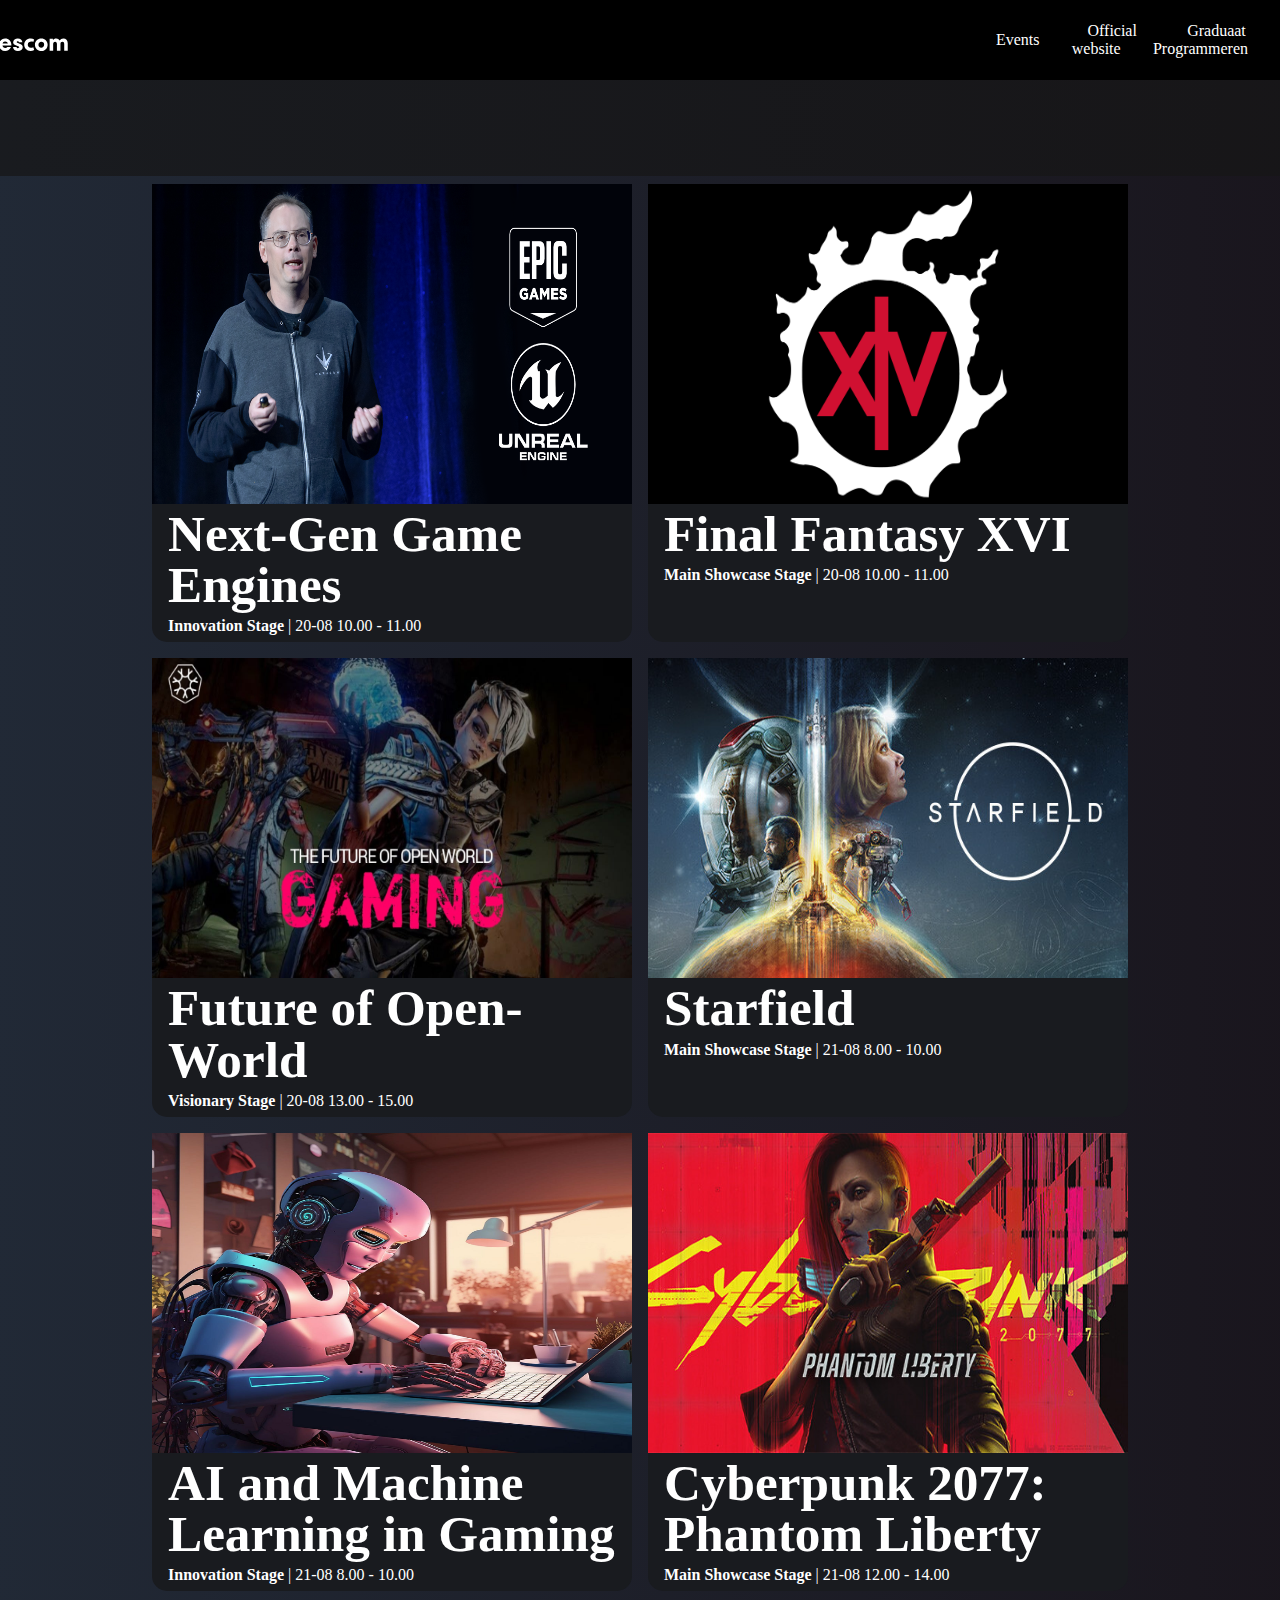
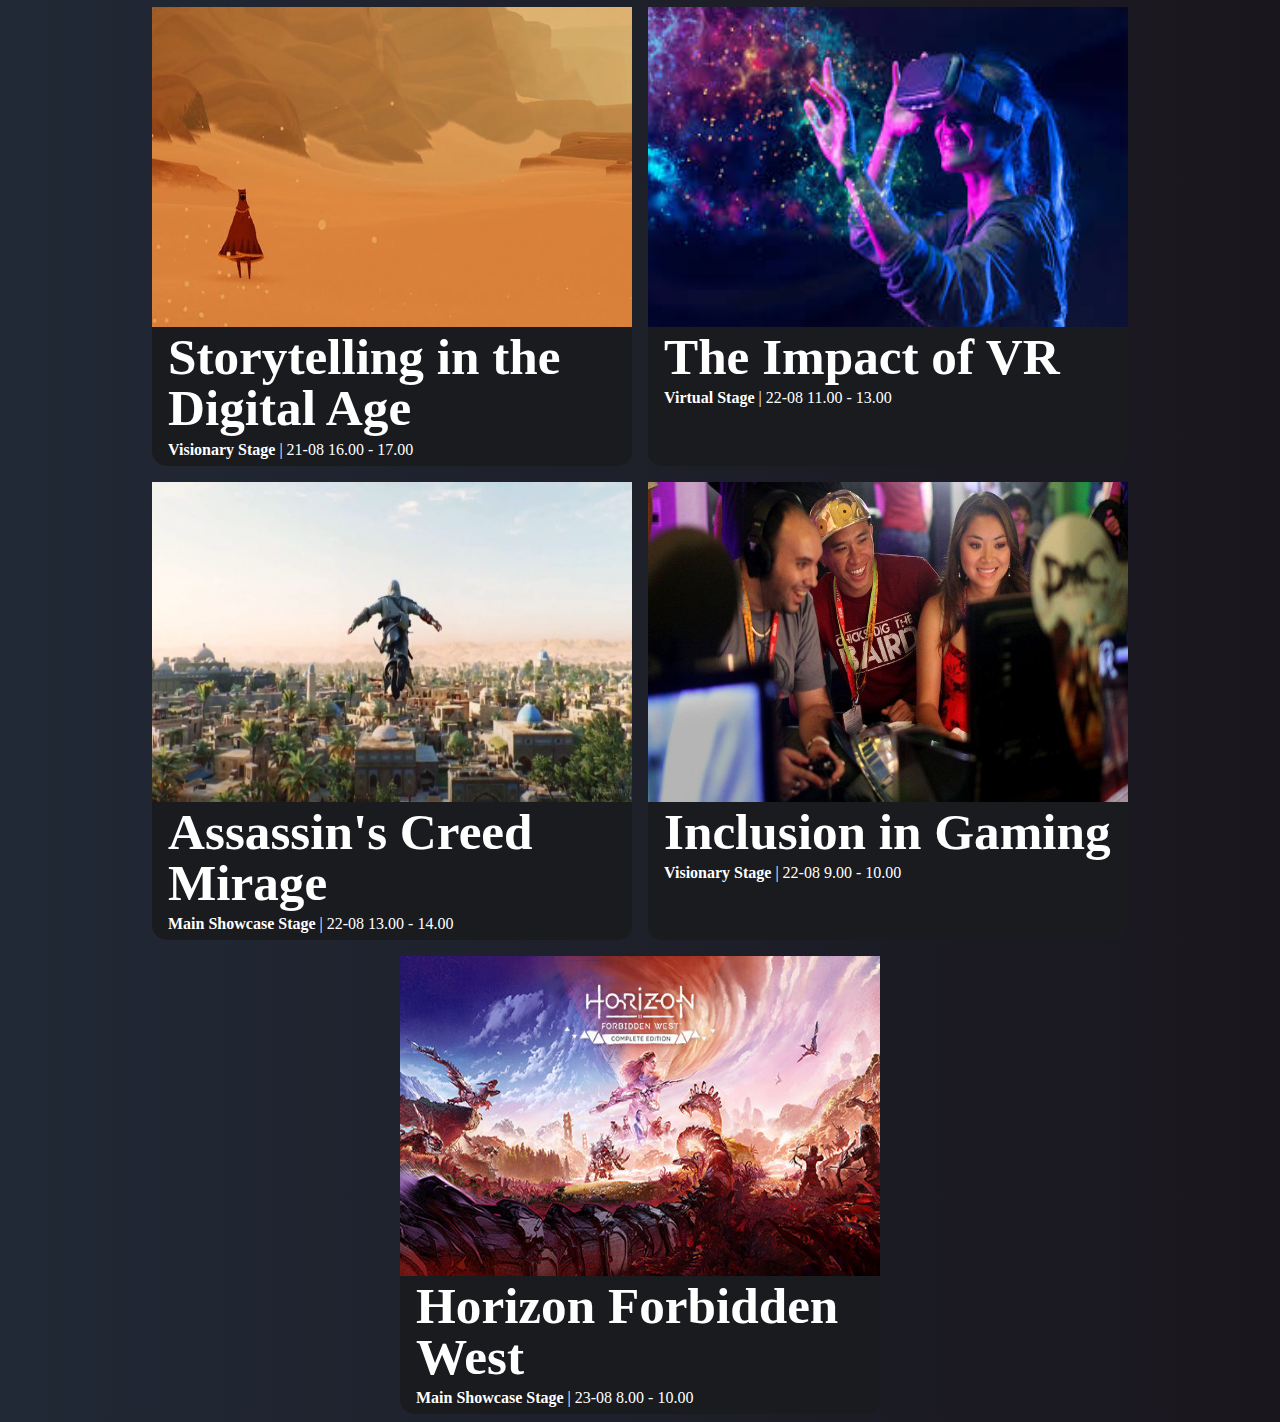
<file: index.html>
<!DOCTYPE html>
<html lang="en">
<head>
    <meta charset="UTF-8">
    <meta name="viewport" content="width=device-width, initial-scale=1.0">
    <title>Document</title>
    <link rel="stylesheet" href="./css/main.css">
</head>
<body>
    <div id="eventDetail"></div>
    <div id="navigation">
        <img src="./images/images-rw/logo.svg" alt="logo">
    </div>
    <div id="countdown"></div>
    <div id="lineup"></div>

  

    <script  src="./js/data.js"></script>
    <script  src="./js/main.js"></script>
</body>
</html>
</file>
<file: css/main.css>
body {
    background: linear-gradient(to right, hsl(217, 24%, 17%), hsl(270, 15%, 10%));

    text-align: center;
    margin: 0;
    padding: 0;
    color: white;
}



#navigation {
    background-color: black;
    height: 5rem;
    display: flex;
    justify-content: end;
    align-items: center;
    margin-bottom: 0;
}

#navigation img {
    margin-right: 70%;
}

#navigation a{
    color: white;
    margin-right: 2rem;
    text-decoration: none;

}


#countdown {
    background: linear-gradient(to right, hsl(220, 11%, 11%), hsl(270, 5%, 9%));
    height: 6rem;
    align-items: center;
}

#countdown h1 {
    font-size: 2rem;
    margin-top: 0;
}


#countdown p {
    font-size: 1.5rem;
    line-height: 0;
}






#lineup {
    display: flex;
    flex-wrap: wrap;
    justify-content: center;
    padding: 0;
    
}

#lineup img {
    width: 30rem;
    height: 20rem;


}

#lineup div{ 
    cursor: pointer;
    background-color: hsl(220, 11%, 11%);
    margin: 0.5rem;
    border-radius: 0px 0px 15px 15px;
    max-width: 30rem;
    text-align: left;
    

}




#lineup h2 {
    font-size: 3.2rem;
    flex-wrap: wrap;
    line-height: 1;
    padding-bottom: 0;
    margin: 0;
    padding-left: 1rem;
    
}

#lineup p {
    line-height: 0;
    padding-left: 1rem;
}


#eventDetail {
    position: fixed;
    color: black;
    background-color: white;
    left: 50%;
    height: 100%;
    max-width: 100%;
}

#eventDetail div{
    display: flex;
    margin-left: 30%;
    
}

#eventDetail h2{
    text-align: start;
    flex-wrap: wrap;
    max-width: 90%;
    
}

#eventDetail div a{
    
    margin-left: 1rem;
    color: black;
    text-decoration: none;
    

}

#eventDetail div img {
    width: 5rem;
    height: 5rem;
}
#eventDetail p{
    text-align: start;
}

#eventDetail img{
    width: 30rem;
    height: 20rem;
    float: left;
    margin: 1rem;
}

#eventDetail button {
    cursor: pointer;
    position: absolute;
    top: 1rem;
    right: 1rem;
    width: 5rem;
    height: 2rem;
    color: white;
    border: none;
    border-radius: 25px;
    background-color: hsl(270, 15%, 10%);
}
</file>
